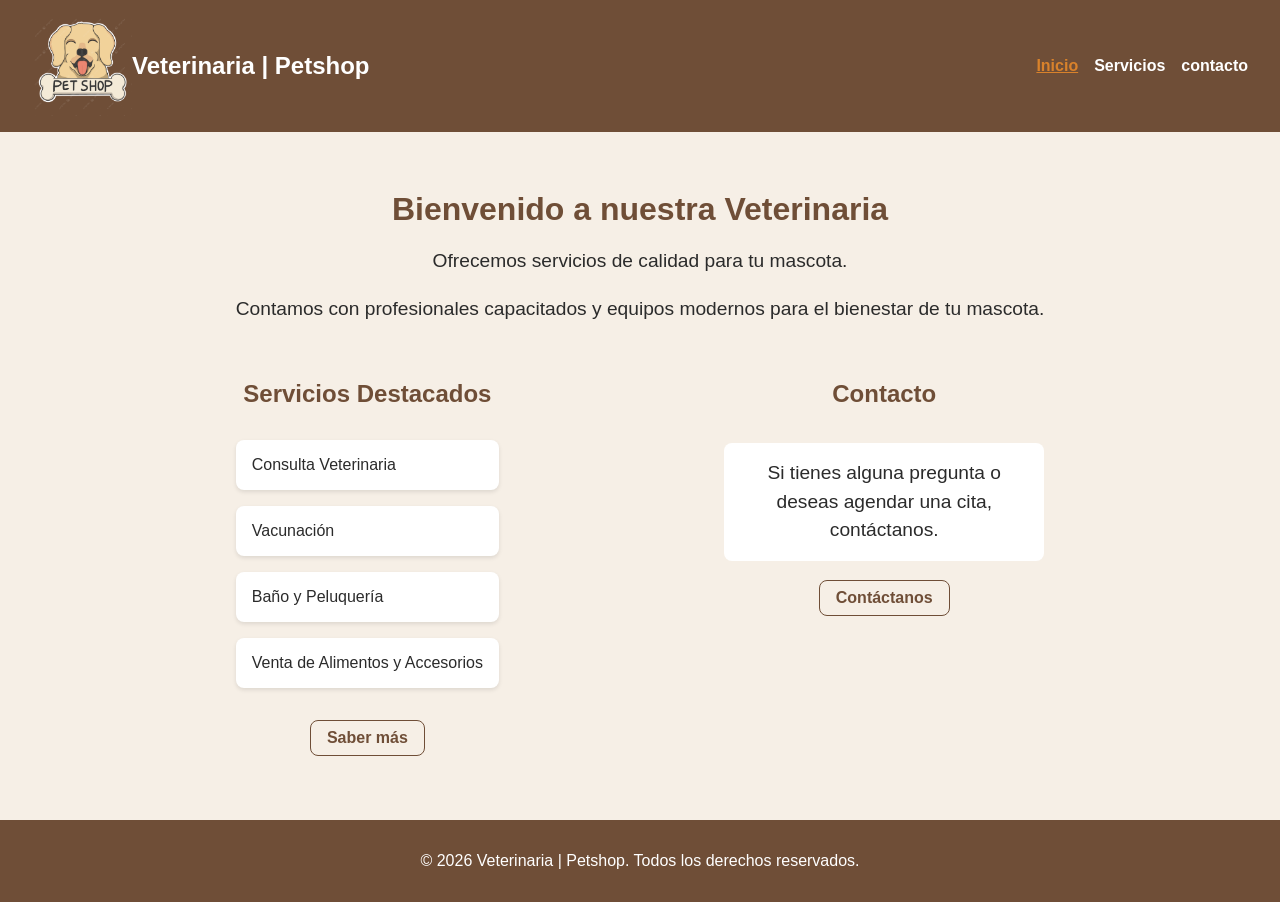
<file: index.html>
<!doctype html>
<html lang="es">
  <head>
    <meta charset="UTF-8" />
    <meta name="viewport" content="width=device-width, initial-scale=1.0" />
    <title>Veterinaria | Petshop</title>
    <link rel="stylesheet" href="css/styles.css" />
  </head>
  <body>
    <header>
      <nav class="navbar">
        <div class="titulo">
          <img
            src="img/logo.png"
            alt="logo de la compañía de un golden con la palabra pet-shop"
            class="logo"
          />
          <h1>Veterinaria | Petshop</h1>
        </div>
        <ul>
          <li><a href="index.html" class="active">Inicio</a></li>
          <li><a href="pages/servicios.html">Servicios</a></li>
          <li><a href="pages/contacto.html">contacto</a></li>
        </ul>
      </nav>
    </header>
    <main>
      <!-- landing / home  -->
      <section class="landing">
        <h2>Bienvenido a nuestra Veterinaria</h2>
        <p>Ofrecemos servicios de calidad para tu mascota.</p>
        <p>
          Contamos con profesionales capacitados y equipos modernos para el
          bienestar de tu mascota.
        </p>
      </section>
      <section class="servicios-contacto">
        <article class="servicios">
          <h3>Servicios Destacados</h3>
          <ul>
            <li>Consulta Veterinaria</li>
            <li>Vacunación</li>
            <li>Baño y Peluquería</li>
            <li>Venta de Alimentos y Accesorios</li>
          </ul>
          <a href="pages/servicios.html" class="btn">Saber más</a>
        </article>
        <article class="contacto">
          <h3>Contacto</h3>
          <p>
            Si tienes alguna pregunta o deseas agendar una cita, contáctanos.
          </p>
          <a href="pages/contacto.html" class="btn">Contáctanos</a>
        </article>
      </section>
    </main>

    <footer>
      <p>&copy; 2026 Veterinaria | Petshop. Todos los derechos reservados.</p>
    </footer>
  </body>
</html>
</file>
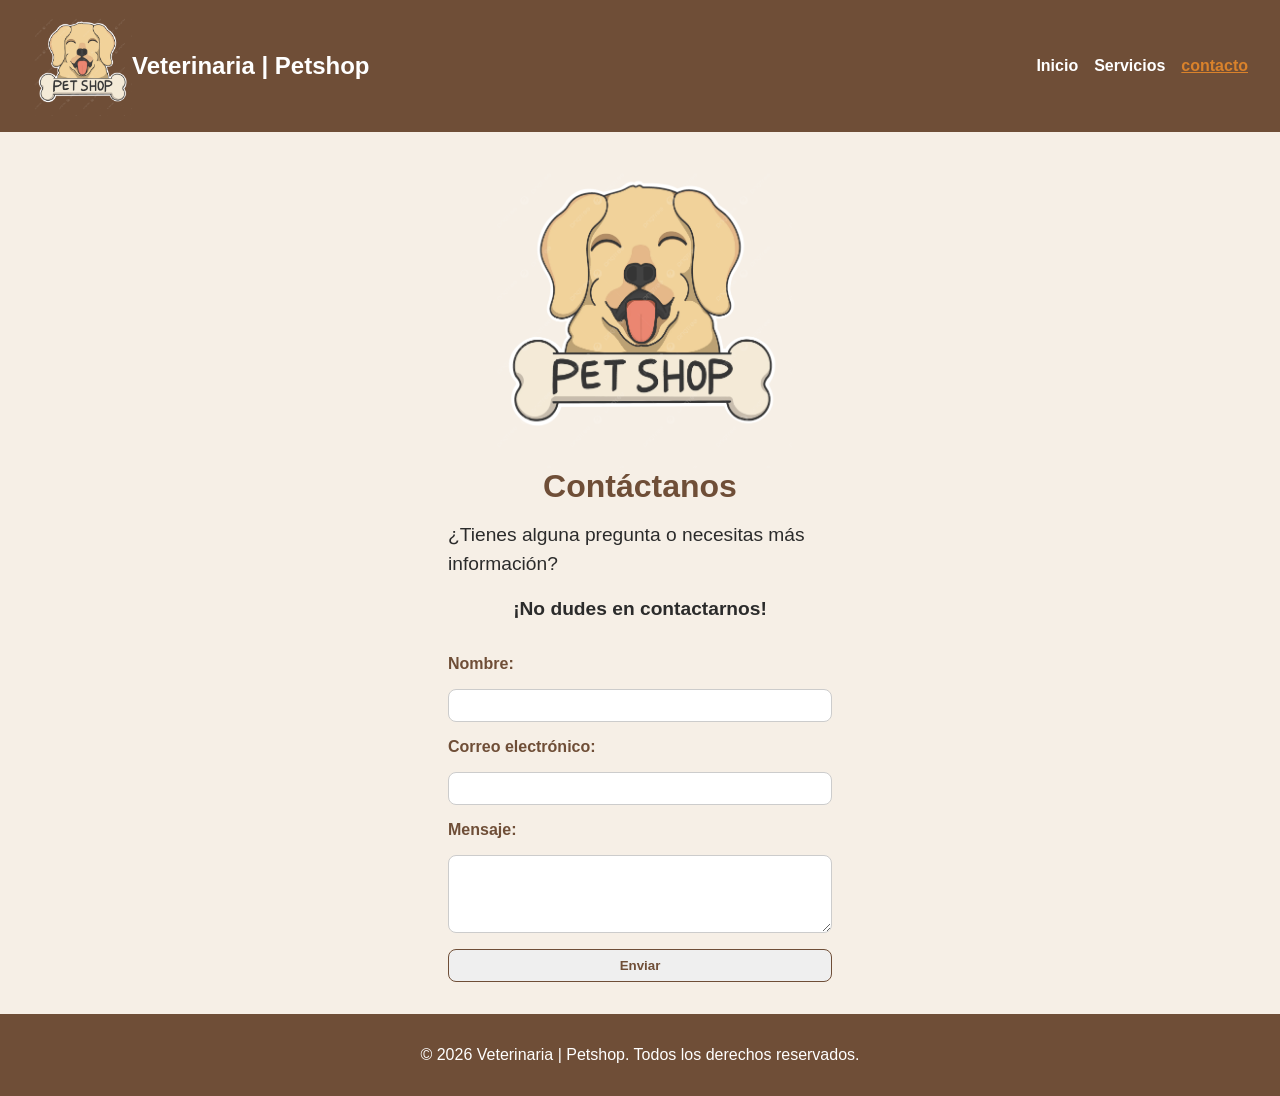
<file: pages/contacto.html>
<!doctype html>
<html lang="en">
  <head>
    <meta charset="UTF-8" />
    <meta name="viewport" content="width=device-width, initial-scale=1.0" />
    <title>Contactanos</title>
    <link rel="stylesheet" href="../css/styles.css" />
  </head>
  <body>
    <header>
      <nav class="navbar">
        <div class="titulo">
          <img
            src="../img/logo.png"
            alt="logo de la compañía de un golden con la palabra pet-shop"
            class="logo"
          />
          <h1>Veterinaria | Petshop</h1>
        </div>
        <ul>
          <li><a href="../index.html">Inicio</a></li>
          <li><a href="../pages/servicios.html">Servicios</a></li>
          <li><a href="contacto.html" class="active">contacto</a></li>
        </ul>
      </nav>
    </header>

    <main id="contacto">
      <img
        src="../img/logo.png"
        alt="logo de la compañía de un golden con la palabra pet-shop"
      />
      <h2>Contáctanos</h2>
      <p>¿Tienes alguna pregunta o necesitas más información?</p>
      <p><strong>¡No dudes en contactarnos!</strong></p>
      <form action="" class="contact-form">
        <label for="nombre">Nombre:</label>
        <input type="text" id="nombre" name="nombre" required />

        <label for="email">Correo electrónico:</label>
        <input type="email" id="email" name="email" required />

        <label for="mensaje">Mensaje:</label>
        <textarea id="mensaje" name="mensaje" rows="4" required></textarea>

        <button type="submit" class="btn">Enviar</button>
      </form>
    </main>

    <footer>
      <p>&copy; 2026 Veterinaria | Petshop. Todos los derechos reservados.</p>
    </footer>
  </body>
</html>
</file>
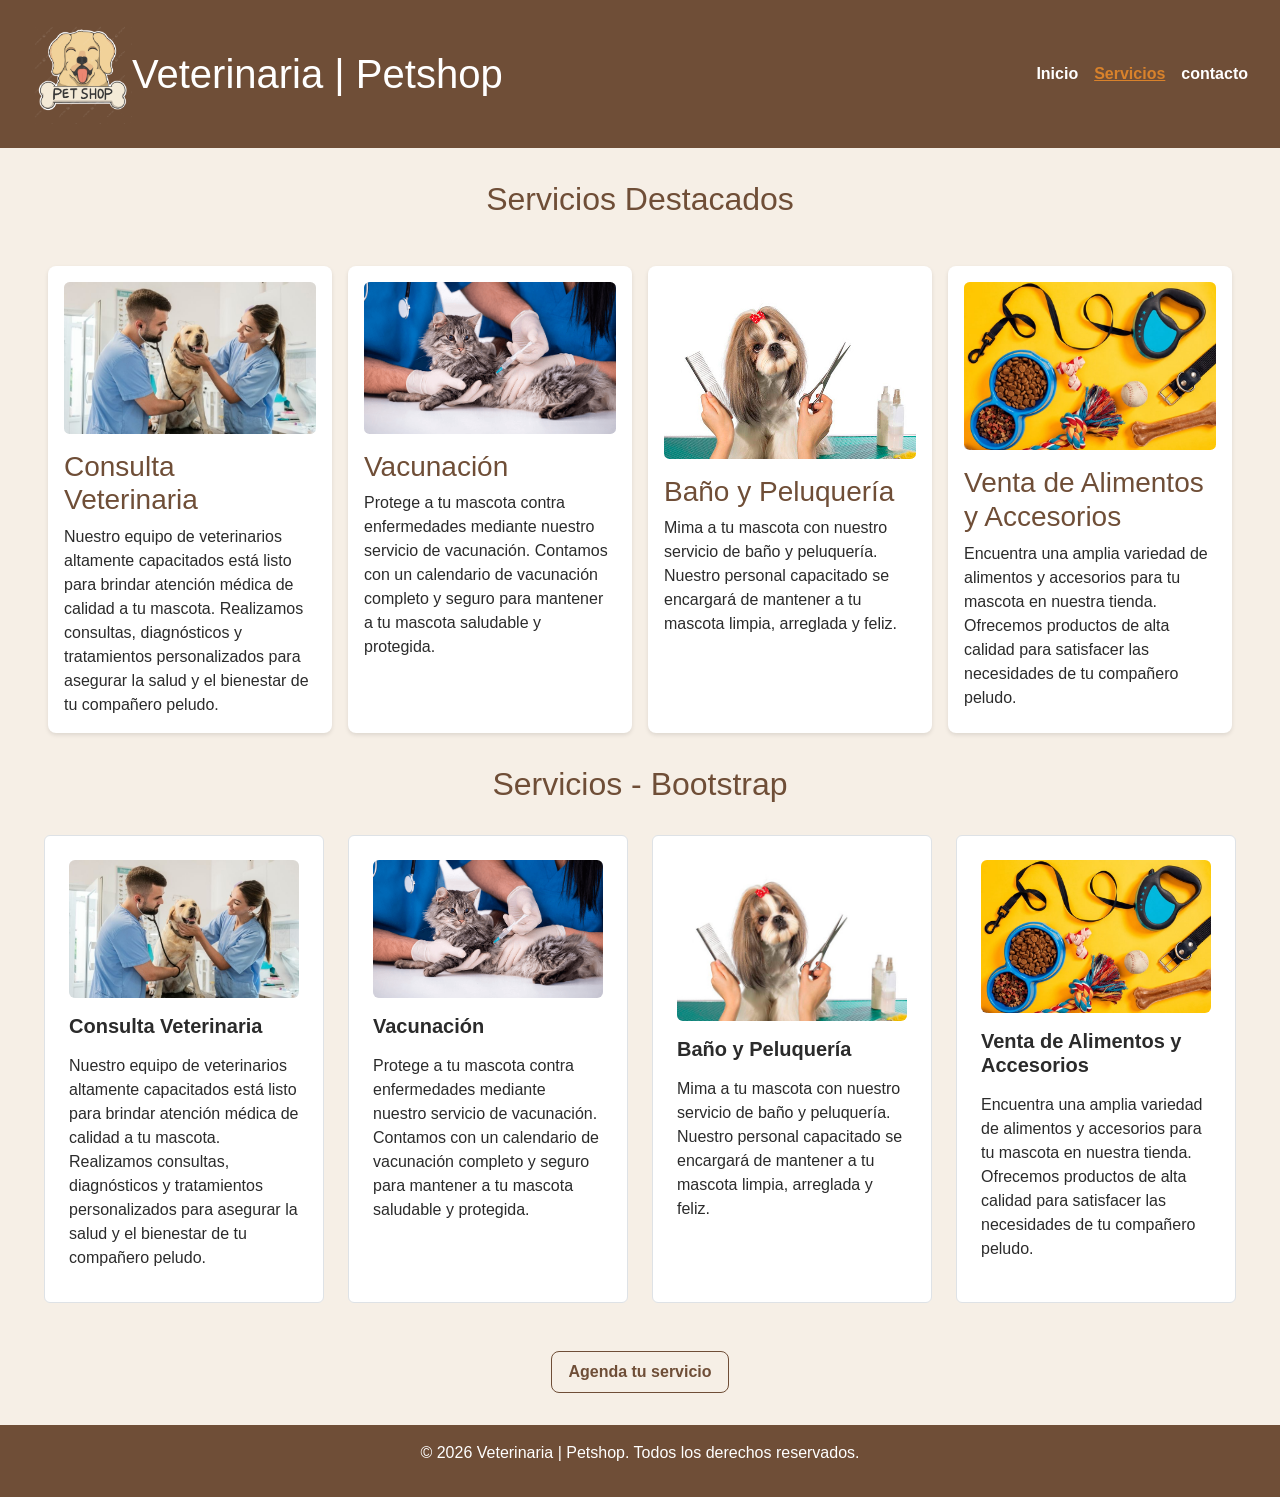
<file: pages/servicios.html>
<!doctype html>
<html lang="en">

<head>
  <meta charset="UTF-8" />
  <meta name="viewport" content="width=device-width, initial-scale=1.0" />
  <title>Servicios</title>
  <link rel="stylesheet" href="https://cdn.jsdelivr.net/npm/bootstrap@5.3.8/dist/css/bootstrap.min.css">
  <link rel="stylesheet" href="../css/styles.css" />
</head>

<body>
  <header>
    <nav class="navbar">
      <div class="titulo">
        <img src="../img/logo.png" alt="logo de la compañía de un golden con la palabra pet-shop" class="logo" />
        <h1>Veterinaria | Petshop</h1>
      </div>
      <ul>
        <li><a href="../index.html">Inicio</a></li>
        <li><a href="servicios.html" class="active">Servicios</a></li>
        <li><a href="../pages/contacto.html">contacto</a></li>
      </ul>
    </nav>
  </header>

  <main id="servicios">
    <h2>Servicios Destacados</h2>
    <section class="servicios-container">
      <article class="servicio-card">
        <img src="../img/veterinario.jpg" alt="dos Veterinarios atendiendo a un perro" />
        <h3>Consulta Veterinaria</h3>
        <p>
          Nuestro equipo de veterinarios altamente capacitados está listo para
          brindar atención médica de calidad a tu mascota. Realizamos
          consultas, diagnósticos y tratamientos personalizados para asegurar
          la salud y el bienestar de tu compañero peludo.
        </p>
      </article>
      <article class="servicio-card">
        <img src="../img/vacunacion-gato.png" alt="Veterinario aplicando vacuna a un gato" />
        <h3>Vacunación</h3>
        <p>
          Protege a tu mascota contra enfermedades mediante nuestro servicio
          de vacunación. Contamos con un calendario de vacunación completo y
          seguro para mantener a tu mascota saludable y protegida.
        </p>
      </article>
      <article class="servicio-card">
        <img src="../img/peluqueria-perro.jpg" alt="un perro que acaba de recibir un corte de pelo" />
        <h3>Baño y Peluquería</h3>
        <p>
          Mima a tu mascota con nuestro servicio de baño y peluquería. Nuestro
          personal capacitado se encargará de mantener a tu mascota limpia,
          arreglada y feliz.
        </p>
      </article>
      <article class="servicio-card">
        <img src="../img/accesorios-de-mascotas.jpg" alt="varios productos de alimentos y accesorios para mascotas" />
        <h3>Venta de Alimentos y Accesorios</h3>
        <p>
          Encuentra una amplia variedad de alimentos y accesorios para tu
          mascota en nuestra tienda. Ofrecemos productos de alta calidad para
          satisfacer las necesidades de tu compañero peludo.
        </p>
      </article>
    </section>

    <section class="container-fluid">
      <h2 class="text-center">Servicios - Bootstrap</h2>
      <div class="row g-4 mb-5">
        <div class="col-12 col-md-6 col-lg-3">
          <article class="h-100 p-4 border rounded bg-white">
            <img class="img-fluid rounded" src="../img/veterinario.jpg" alt="dos Veterinarios atendiendo a un perro" />
            <h3 class="h5 fw-semibold my-3">Consulta Veterinaria</h3>
            <p class="mb-2">Nuestro equipo de veterinarios altamente capacitados está listo para
              brindar atención médica de calidad a tu mascota. Realizamos
              consultas, diagnósticos y tratamientos personalizados para asegurar
              la salud y el bienestar de tu compañero peludo.</p>
          </article>
        </div>

        <div class="col-12 col-md-6 col-lg-3">
          <article class="h-100 p-4 border rounded bg-white">
            <img class="img-fluid rounded" src="../img/vacunacion-gato.png"
              alt="Veterinario aplicando vacuna a un gato" />
            <h3 class="h5 fw-semibold my-3">Vacunación</h3>
            <p class="mb-2">Protege a tu mascota contra enfermedades mediante nuestro servicio
              de vacunación. Contamos con un calendario de vacunación completo y
              seguro para mantener a tu mascota saludable y protegida.</p>
          </article>
        </div>

        <div class="col-12 col-md-6 col-lg-3">
          <article class="h-100 p-4 border rounded bg-white">
            <img class="img-fluid rounded" src="../img/peluqueria-perro.jpg"
              alt="un perro que acaba de recibir un corte de pelo" />
            <h3 class="h5 fw-semibold my-3">Baño y Peluquería</h3>
            <p class="mb-2">Mima a tu mascota con nuestro servicio de baño y peluquería. Nuestro
              personal capacitado se encargará de mantener a tu mascota limpia,
              arreglada y feliz.</p>
          </article>
        </div>

        <div class="col-12 col-md-6 col-lg-3">
          <article class="h-100 p-4 border rounded bg-white">
            <img class="img-fluid rounded" src="../img/accesorios-de-mascotas.jpg"
              alt="varios productos de alimentos y accesorios para mascotas" />
            <h3 class="h5 fw-semibold my-3">Venta de Alimentos y Accesorios</h3>
            <p class="mb-2"> Encuentra una amplia variedad de alimentos y accesorios para tu
              mascota en nuestra tienda. Ofrecemos productos de alta calidad para
              satisfacer las necesidades de tu compañero peludo.</p>
          </article>
        </div>


      </div>

    </section>
    <a href="../pages/contacto.html" class="btn">Agenda tu servicio</a>
  </main>

  <footer>
    <p>&copy; 2026 Veterinaria | Petshop. Todos los derechos reservados.</p>
  </footer>

  <script src="https://cdn.jsdelivr.net/npm/bootstrap@5.3.8/dist/js/bootstrap.bundle.min.js"></script>
</body>

</html>
</file>
<file: css/styles.css>
:root {
    --color-primario: #6f4e37;
    --color-acento: #d9822b;
    --color-texto: #2b2b2b;
    --color-fondo: #f6efe6;
}

*,
*::before,
*::after {
    box-sizing: border-box;
}

html,
body {
    min-height: 100%;
    margin: 0;
}

body {
    font-family: sans-serif;
    padding: 0;
    background-color: var(--color-fondo);
    color: var(--color-texto);
    min-height: 100vh;
    display: flex;
    flex-direction: column;
}

main {
    flex: 1;
}

header {
    padding: 1rem 2rem;
    background-color: var(--color-primario);
    color: #fff;
}

header a {
    text-decoration: none;
    font-weight: bold;
    color: #fff;
}

.logo {
    width: 6.25rem;
    height: auto;
}

header nav,
.titulo {
    display: flex;
    gap: 1rem;
    flex-direction: column; 
    align-items: center;
}

.titulo {
    gap: 0;
}

.titulo h1 {
    margin: 0;
}

header nav a:hover,
header nav a:focus {
    color: var(--color-acento);
}

.active {
    color: var(--color-acento);
    text-decoration: underline;
}

nav ul {
    list-style: none;
    display: flex;
    gap: 1rem;
    margin: 0;
    padding: 0;
}

main {
    max-width: 60rem;
    margin: 0 auto;
    padding: 2rem;
}

.landing {
    text-align: center;
    margin-bottom: 2rem;
}

.landing h2 {
    font-size: 2rem;
    margin-bottom: 1rem;
    color: var(--color-primario);
}

.landing p {
    font-size: 1.2rem;
    line-height: 1.5;
}

.servicios-contacto {
    display: flex;
    flex-direction: column;
    gap: 2rem;
    justify-content: center;
    align-items: center;
}

.servicios {
    margin-bottom: 2rem;
    display: flex;
    flex-direction: column;
    justify-content: center;
    align-items: center;
}

.servicios h3,
.contacto h3 {
    font-size: 1.5rem;
    margin-bottom: 1rem;
    color: var(--color-primario);

}

.servicios ul {
    list-style: none;
    padding: 0;
}

.servicios li {
    background-color: #fff;
    margin-bottom: 1rem;
    padding: 1rem;
    border-radius: 0.5rem;
    box-shadow: 0 2px 4px rgba(0, 0, 0, 0.1);
}

.btn {
    text-decoration: none;
    color: var(--color-primario);
    font-weight: bold;
    border: 1px solid var(--color-primario);
    padding: 0.5rem 1rem;
    border-radius: 0.5rem;
    transition: background-color 0.3s, color 0.3s;
}

.btn:hover,
.btn:focus {
    background-color: var(--color-acento);
    color: #fff;
}

.contacto {
    display: flex;
    flex-direction: column;
    align-items: center;
    text-align: center;
}

.contacto p {
    font-size: 1.2rem;
    line-height: 1.5;
    background-color: #fff;
    padding: 1rem;
    border-radius: 0.5rem;
    max-width: 20rem;
}

footer {
    text-align: center;
    padding: 1rem;
    background-color: var(--color-primario);
    color: #fff;
    width: 100%;
    box-sizing: border-box;
}

/* estilos página servicios */
#servicios {
    max-width: 120rem;
    margin: 0 auto;
    padding: 2rem;
    display: flex;
    flex-direction: column;
    align-items: center;
}

#servicios h2 {
    font-size: 2rem;
    margin-bottom: 2rem;
    color: var(--color-primario);
}

.servicios-container {
    display: grid;
    grid-template-columns: repeat(auto-fit, minmax(250px, 1fr));
    gap: 1rem;
    padding: 1rem;
}

.servicio-card {
    background-color: #fff;
    padding: 1rem;
    margin-bottom: 1rem;
    border-radius: 0.5rem;
    box-shadow: 0 2px 4px rgba(0, 0, 0, 0.1);
    
}

.servicio-card h3 {
    margin-top: 0;
    color: var(--color-primario);
}

.servicio-card p {
    margin-bottom: 0;
    line-height: 1.5;
}

.servicio-card img {
    display: block;
    max-width: 100%;
    height: auto;
    border-radius: 0.35rem;
    margin-bottom: 1rem;
}

/* estilos página contacto */
#contacto {
    max-width: 120rem;
    margin: 0 auto;
    padding: 2rem;
    display: flex;
    flex-direction: column;
    align-items: center;
}

#contacto h2 {
    font-size: 2rem;
    color: var(--color-primario);
    margin: 0;
}

#contacto p {
    font-size: 1.2rem;
    line-height: 1.5;
    padding-top: 1rem;
    border-radius: 0.5rem;
    max-width: 24rem;
    margin: 0;
}

#contacto img {
    display: block;
    width: 100%;
    max-width: 19rem;
    height: auto;
}

.contact-form {
    display: flex;
    flex-direction: column;
    gap: 1rem;
    margin-top: 2rem;
    width: 100%;
    max-width: 24rem;
}

.contact-form label {
    font-weight: bold;
    color: var(--color-primario);
}

.contact-form input,
.contact-form textarea {
    padding: 0.5rem;
    border: 1px solid #ccc;
    border-radius: 0.5rem;
    width: 100%;
}

@media (min-width: 768px) {
 header nav, .titulo {
    flex-direction: row;
    justify-content: space-between;
 }

 .servicios-contacto {
    flex-direction: row;
    justify-content: space-between;
    align-items: start;
 }
    
}
</file>
